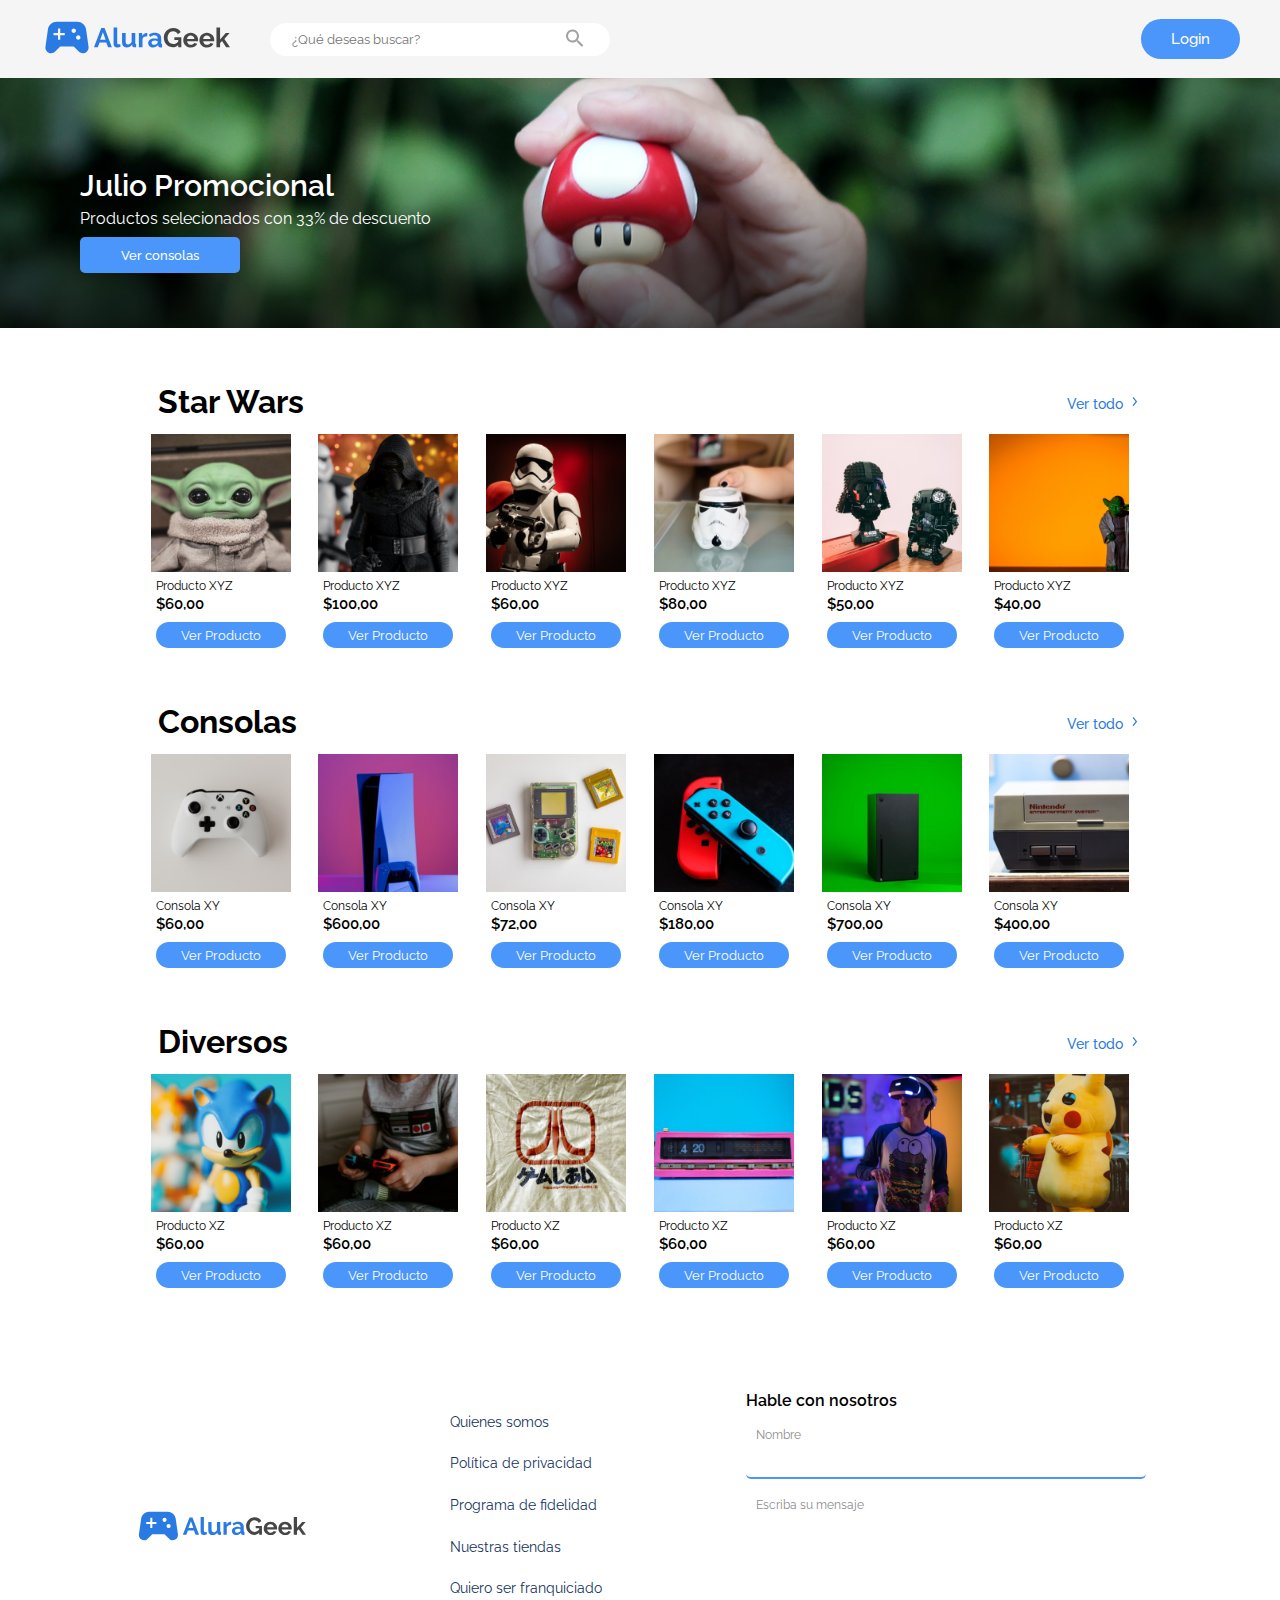
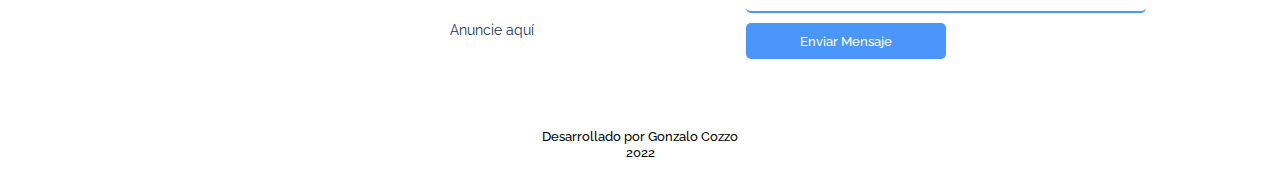
<file: index.html>
<!DOCTYPE html>
<html lang="en">
<head>
    <meta charset="UTF-8">
    <meta http-equiv="X-UA-Compatible" content="IE=edge">
    <meta name="viewport" content="width=device-width, initial-scale=1.0">
    <title>E-Commerce || Alura</title>

    <link href="https://fonts.googleapis.com/css2?family=Raleway:wght@400;500;700&display=swap" rel="stylesheet">
    <link rel="shortcut icon" href="./resources/Icons/AluraGeek.svg" type="image/x-icon">

    <link rel="stylesheet" href="./css/reset.css">
    <link rel="stylesheet" href="./css/variables.css">
    <link rel="stylesheet" href="./css/header.css">
    <link rel="stylesheet" href="./css/banner.css">
    <link rel="stylesheet" href="./css/productos.css">
    <link rel="stylesheet" href="./css/contacto.css">
    <link rel="stylesheet" href="./css/footer.css">

</head>
<body>
    <header class="header">
        <div class="header__container">
            <div class="header__elements">
                <a class="header__link-home" href="./index.html"><img class="header__logo" src="./resources/Logo/LogoAluraGeek.svg" alt="Logo AluraGeek"></a>
                <div class="header__search">
                    <input class="header__search-input" type="text" placeholder="¿Qué deseas buscar?"
                        id="Buscar__Productos">
                    <button class="header__search-button"><img class="header__search-icon"
                            src="./resources/Icons/Search.svg" alt="Search"></button>
                </div>
            </div>
            <a class="header__link-login" href="./login.html"><button class="Header__Button-login">Login</button></a>
        </div>
    </header>

    <main>
        <section class="banner">
            <div class="banner__slide">
                <div class="banner-consolas banner__container">
                    <div class="banner__info">
                        <h2 class="banner__titulo">Julio Promocional</h2>
                        <p class="banner__descripcion">Productos selecionados con 33% de descuento</p>
                        <a href="#"><button class="banner__btn">Ver consolas</button></a>
                    </div>
                </div>
            </div>
        </section>

        <section class="productos">

           <!-- Seccion Star Wars -->
           <div class="productos__container">
                
            <div class="productos__header">
                <h2 class="productos__titulo">Star Wars</h2>
                <div class="productos__more">
                    <a class="productos__more__link" href="#">Ver todo
                        <img class="productos__more__icon" src="./resources/Icons/more.svg" alt="Icono Ver Mas">
                    </a>
                    
                </div>
            </div>

            <div class="productos__lista">

                <div class="productos__item">
                    <img class="productos__item_img" src="./resources/Images/Productos/starwars1.png" alt="Producto1">
                    <h3 class="productos__item__titulo">Producto XYZ</h3>
                    <p class="productos__item__precio">$60,00</p>
                    <button class="productos__item__btn">Ver Producto</button>
                </div>

                <div class="productos__item">
                    <img class="productos__item_img" src="./resources/Images/Productos/starwars2.png" alt="Producto1">
                    <h3 class="productos__item__titulo">Producto XYZ</h3>
                    <p class="productos__item__precio">$100,00</p>
                    <button class="productos__item__btn">Ver Producto</button>
                </div>

                <div class="productos__item">
                    <img class="productos__item_img" src="./resources/Images/Productos/starwars3.png" alt="Producto1">
                    <h3 class="productos__item__titulo">Producto XYZ</h3>
                    <p class="productos__item__precio">$60,00</p>
                    <button class="productos__item__btn">Ver Producto</button>
                </div>

                <div class="productos__item">
                    <img class="productos__item_img" src="./resources/Images/Productos/starwars4.png" alt="Producto1">
                    <h3 class="productos__item__titulo">Producto XYZ</h3>
                    <p class="productos__item__precio">$80,00</p>
                    <button class="productos__item__btn">Ver Producto</button>
                </div>

                <div class="productos__item">
                    <img class="productos__item_img" src="./resources/Images/Productos/starwars5.png" alt="Producto1">
                    <h3 class="productos__item__titulo">Producto XYZ</h3>
                    <p class="productos__item__precio">$50,00</p>
                    <button class="productos__item__btn">Ver Producto</button>
                </div>

                <div class="productos__item">
                    <img class="productos__item_img" src="./resources/Images/Productos/starwars6.png" alt="Producto1">
                    <h3 class="productos__item__titulo">Producto XYZ</h3>
                    <p class="productos__item__precio">$40,00</p>
                    <button class="productos__item__btn">Ver Producto</button>
                </div>

            </div>

        </div>

        <!-- Seccion Consolas -->
        <div class="productos__container">
            
            <div class="productos__header">
                <h2 class="productos__titulo">Consolas</h2>
                <div class="productos__more">
                    <a class="productos__more__link" href="#">Ver todo
                        <img class="productos__more__icon" src="./resources/Icons/more.svg" alt="Icono Ver Mas">
                    </a>
                    
                </div>
            </div>

            <div class="productos__lista">

                <div class="productos__item">
                    <img class="productos__item_img" src="./resources/Images/Productos/consolas1.png" alt="Producto1">
                    <h3 class="productos__item__titulo">Consola XY</h3>
                    <p class="productos__item__precio">$60,00</p>
                    <button class="productos__item__btn">Ver Producto</button>
                </div>

                <div class="productos__item">
                    <img class="productos__item_img" src="./resources/Images/Productos/consolas2.png" alt="Producto1">
                    <h3 class="productos__item__titulo">Consola XY</h3>
                    <p class="productos__item__precio">$600,00</p>
                    <button class="productos__item__btn">Ver Producto</button>
                </div>

                <div class="productos__item">
                    <img class="productos__item_img" src="./resources/Images/Productos/consolas3.png" alt="Producto1">
                    <h3 class="productos__item__titulo">Consola XY</h3>
                    <p class="productos__item__precio">$72,00</p>
                    <button class="productos__item__btn">Ver Producto</button>
                </div>

                <div class="productos__item">
                    <img class="productos__item_img" src="./resources/Images/Productos/consolas4.png" alt="Producto1">
                    <h3 class="productos__item__titulo">Consola XY</h3>
                    <p class="productos__item__precio">$180,00</p>
                    <button class="productos__item__btn">Ver Producto</button>
                </div>

                <div class="productos__item">
                    <img class="productos__item_img" src="./resources/Images/Productos/consolas5.png" alt="Producto1">
                    <h3 class="productos__item__titulo">Consola XY</h3>
                    <p class="productos__item__precio">$700,00</p>
                    <button class="productos__item__btn">Ver Producto</button>
                </div>

                <div class="productos__item">
                    <img class="productos__item_img" src="./resources/Images/Productos/consolas6.png" alt="Producto1">
                    <h3 class="productos__item__titulo">Consola XY</h3>
                    <p class="productos__item__precio">$400,00</p>
                    <button class="productos__item__btn">Ver Producto</button>
                </div>

            </div>

        </div>

        <!-- Seccion Diversos -->
        <div class="productos__container">
            
            <div class="productos__header">
                <h2 class="productos__titulo">Diversos</h2>
                <div class="productos__more">
                    <a class="productos__more__link" href="#">Ver todo
                        <img class="productos__more__icon" src="./resources/Icons/more.svg" alt="Icono Ver Mas">
                    </a>
                    
                </div>
            </div>

            <div class="productos__lista">

                <div class="productos__item">
                    <img class="productos__item_img" src="./resources/Images/Productos/diversos1.png" alt="Producto1">
                    <h3 class="productos__item__titulo">Producto XZ</h3>
                    <p class="productos__item__precio">$60,00</p>
                    <button class="productos__item__btn">Ver Producto</button>
                </div>

                <div class="productos__item">
                    <img class="productos__item_img" src="./resources/Images/Productos/diversos2.png" alt="Producto1">
                    <h3 class="productos__item__titulo">Producto XZ</h3>
                    <p class="productos__item__precio">$60,00</p>
                    <button class="productos__item__btn">Ver Producto</button>
                </div>

                <div class="productos__item">
                    <img class="productos__item_img" src="./resources/Images/Productos/diversos3.png" alt="Producto1">
                    <h3 class="productos__item__titulo">Producto XZ</h3>
                    <p class="productos__item__precio">$60,00</p>
                    <button class="productos__item__btn">Ver Producto</button>
                </div>

                <div class="productos__item">
                    <img class="productos__item_img" src="./resources/Images/Productos/diversos4.png" alt="Producto1">
                    <h3 class="productos__item__titulo">Producto XZ</h3>
                    <p class="productos__item__precio">$60,00</p>
                    <button class="productos__item__btn">Ver Producto</button>
                </div>

                <div class="productos__item">
                    <img class="productos__item_img" src="./resources/Images/Productos/diversos5.png" alt="Producto1">
                    <h3 class="productos__item__titulo">Producto XZ</h3>
                    <p class="productos__item__precio">$60,00</p>
                    <button class="productos__item__btn">Ver Producto</button>
                </div>

                <div class="productos__item">
                    <img class="productos__item_img" src="./resources/Images/Productos/diversos6.png" alt="Producto1">
                    <h3 class="productos__item__titulo">Producto XZ</h3>
                    <p class="productos__item__precio">$60,00</p>
                    <button class="productos__item__btn">Ver Producto</button>
                </div>

            </div>

        </div>
  
    </main>

    <footer>

        <section class="contacto__container">

            <div class="contacto__image__container">
                <img class="contacto__image" src="./resources/Logo/LogoAluraGeek.svg" alt="Logo Alura Geek">
            </div>

            <div class="contacto__menu">
                <a class="contacto__menu__link" href="#"><p class="contacto__menu__texto">Quienes somos</p></a>
                <a class="contacto__menu__link" href="#"><p class="contacto__menu__texto">Política de privacidad</p></a>
                <a class="contacto__menu__link" href="#"><p class="contacto__menu__texto">Programa de fidelidad</p></a>
                <a class="contacto__menu__link" href="#"><p class="contacto__menu__texto">Nuestras tiendas</p></a>
                <a class="contacto__menu__link" href="#"><p class="contacto__menu__texto">Quiero ser franquiciado</p></a>
                <a class="contacto__menu__link" href="#"><p class="contacto__menu__texto">Anuncie aquí</p></a>                        
            </div>

            <form class="contacto__mensaje__container" data-form-contacto>
                <h2 class="contacto__mensaje__titulo">Hable con nosotros</h2>
                <div class="contacto__input__container">
                    <label class="contacto__info" for="Nombre">Nombre</label>
                    <input class="contacto__input" type="text" id="Nombre" required data-tipo="nombre" maxlength="40">
                    <span class="input-message-error">Este campo no es valido</span>
                </div>

                <div class="contacto__input__container">
                    <label class="contacto__info" for="Mensaje">Escriba su mensaje</label>
                    <input class="contacto__input input-mensaje" name="Mensaje" id="Mensaje" data-tipo="mensaje" required maxlength="120"></input>
                    <span class="input-message-error">Este campo no es valido</span>
                </div>

                <button type="submit" class="contacto__boton__enviar" data-mensaje-btn>Enviar Mensaje</button>

            </form>

        </section>

        <div class="footer__dev__info">
            <p class="footer__info">Desarrollado por Gonzalo Cozzo</p>
            <p class="footer__info">2022</p>
        </div>
        
    </footer>
    
    <script src="./js/validacion-mensaje.js"></script>

</body>
</html>
</file>
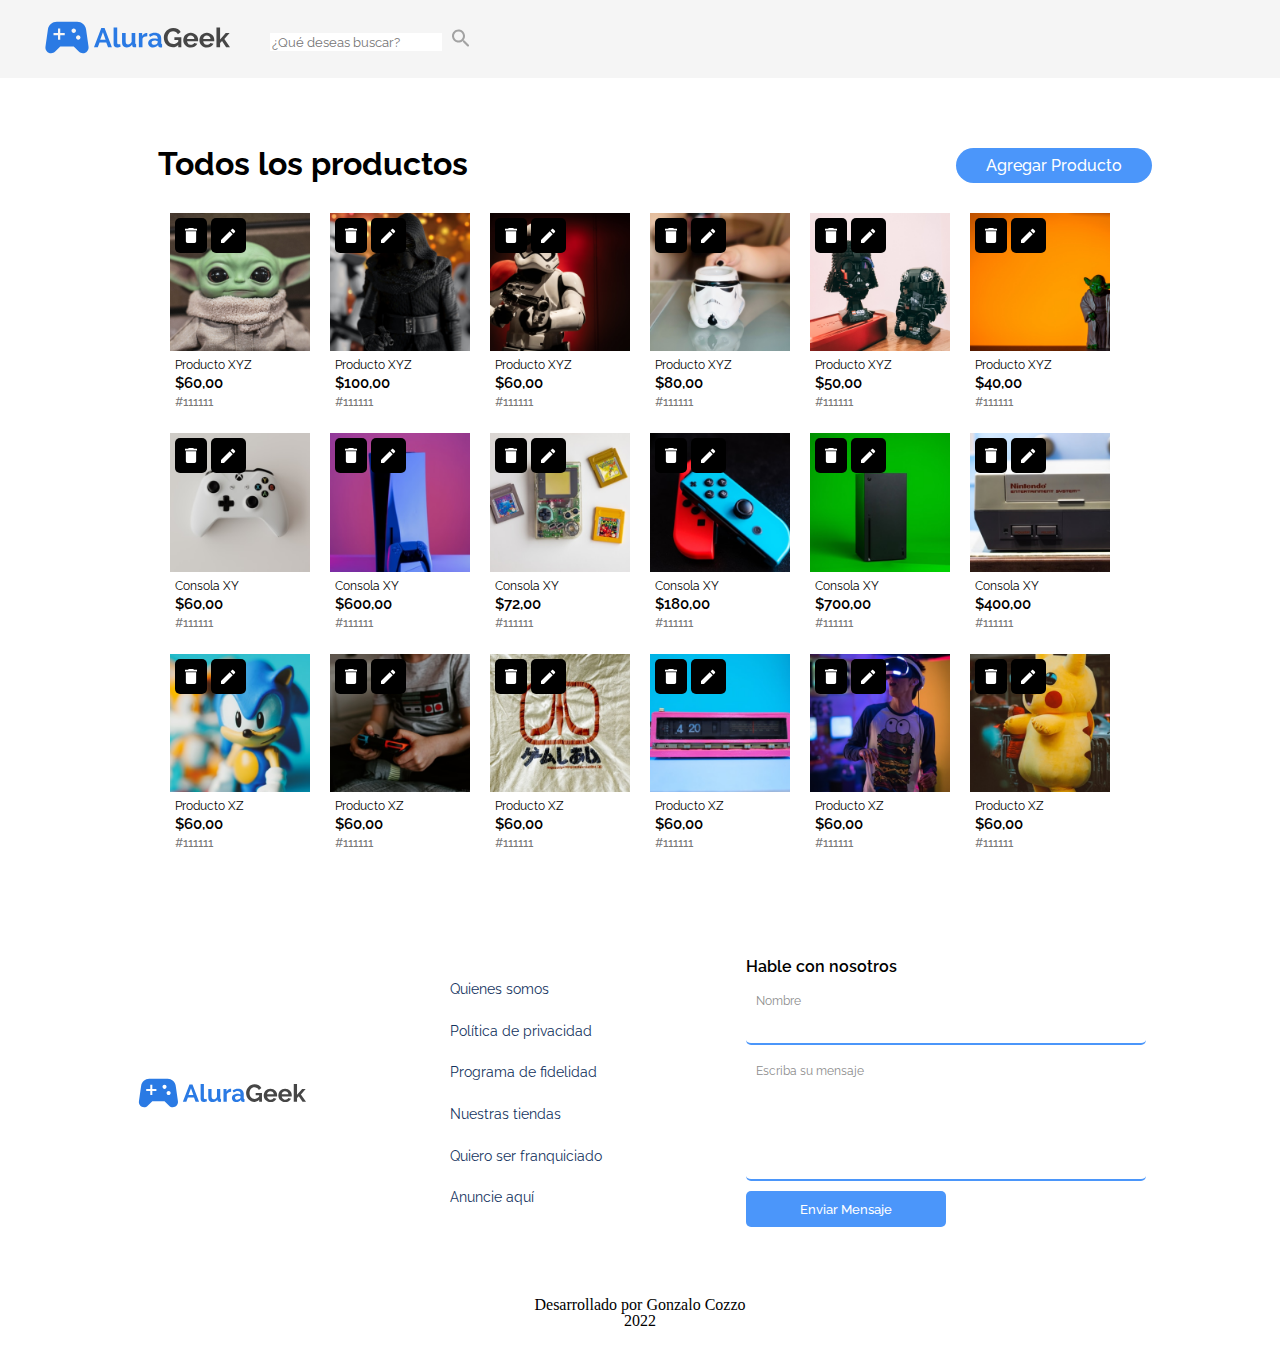
<file: admin-page.html>
<!DOCTYPE html>
<html lang="es">

<head>
    <meta charset="UTF-8">
    <meta http-equiv="X-UA-Compatible" content="IE=edge">
    <meta name="viewport" content="width=device-width, initial-scale=1.0">
    <title>AluraGeek - E-Commerce</title>
    
    <link href="https://fonts.googleapis.com/css2?family=Raleway:wght@400;500;700&display=swap" rel="stylesheet">
    <link rel="shortcut icon" href="./resources/Icons/AluraGeek.svg" type="image/x-icon">

    <link rel="stylesheet" href="./css/reset.css">
    <link rel="stylesheet" href="./css/variables.css">
    <link rel="stylesheet" href="./css/header.css">
    <link rel="stylesheet" href="./css/footer.css">
    <link rel="stylesheet" href="./css/contacto.css">
    <link rel="stylesheet" href="./css/productos.css">
    <link rel="stylesheet" href="./css/productos-admin.css">

</head>

<body>
    <header class="header">
        <div class="header__container">
            <div class="header__elements">
                <a class="header__link-home" href="./index.html"><img class="header__logo" src="./resources/Logo/LogoAluraGeek.svg" alt="Logo AluraGeek"></a>
                <div class="header___search">
                    <input class="header__search-input" type="text" placeholder="¿Qué deseas buscar?"
                        id="Buscar__Productos">
                    <button class="header__search-button"><img class="header__search-icon"
                            src="./resources/Icons/Search.svg" alt="Search"></button>
                </div>
            </div>
        </div>
    </header>

    <main>
        
        <section class="productos">

            <div class="productos__container">
                
                <div class="productos__header">
                    <h2 class="productos__titulo">Todos los productos</h2>
                    <div class="productos__more">
                        <a href="./agregar-productos.html"><button class="productos__add__link">Agregar Producto</button></a>                        
                    </div>
                </div>

                <div class="productos__lista">

                    <div class="productos__item">
                        <div class="productos__admin__tools">
                            <img class="productos__admin__delete" src="./resources/Icons/Delete.svg" alt="Eliminar">
                            <img class="productos__admin__edit" src="./resources/Icons/Edit.svg" alt="Editar">
                        </div> 
                        <img class="productos__item_img" src="../resources/Images/Productos/starwars1.png" alt="Producto1">
                        <h3 class="productos__item__titulo">Producto XYZ</h3>
                        <p class="productos__item__precio">$60,00</p>
                        <p class="productos__item__codigo">#111111</p>
                    </div>

                    <div class="productos__item">
                        <div class="productos__admin__tools">
                            <img class="productos__admin__delete" src="./resources/Icons/Delete.svg" alt="Eliminar">
                            <img class="productos__admin__edit" src="./resources/Icons/Edit.svg" alt="Editar">
                        </div> 
                        <img class="productos__item_img" src="./resources/Images/Productos/starwars2.png" alt="Producto1">
                        <h3 class="productos__item__titulo">Producto XYZ</h3>
                        <p class="productos__item__precio">$100,00</p>
                        <p class="productos__item__codigo">#111111</p>
                    </div>

                    <div class="productos__item">
                        <div class="productos__admin__tools">
                            <img class="productos__admin__delete" src="./resources/Icons/Delete.svg" alt="Eliminar">
                            <img class="productos__admin__edit" src="./resources/Icons/Edit.svg" alt="Editar">
                        </div> 
                        <img class="productos__item_img" src="./resources/Images/Productos/starwars3.png" alt="Producto1">
                        <h3 class="productos__item__titulo">Producto XYZ</h3>
                        <p class="productos__item__precio">$60,00</p>
                        <p class="productos__item__codigo">#111111</p>
                    </div>

                    <div class="productos__item">
                        <div class="productos__admin__tools">
                            <img class="productos__admin__delete" src="./resources/Icons/Delete.svg" alt="Eliminar">
                            <img class="productos__admin__edit" src="./resources/Icons/Edit.svg" alt="Editar">
                        </div> 
                        <img class="productos__item_img" src="./resources/Images/Productos/starwars4.png" alt="Producto1">
                        <h3 class="productos__item__titulo">Producto XYZ</h3>
                        <p class="productos__item__precio">$80,00</p>
                        <p class="productos__item__codigo">#111111</p>
                    </div>

                    <div class="productos__item">
                        <div class="productos__admin__tools">
                            <img class="productos__admin__delete" src="../resources/Icons/Delete.svg" alt="Eliminar">
                            <img class="productos__admin__edit" src="../resources/Icons/Edit.svg" alt="Editar">
                        </div> 
                        <img class="productos__item_img" src="../resources/Images/Productos/starwars5.png" alt="Producto1">
                        <h3 class="productos__item__titulo">Producto XYZ</h3>
                        <p class="productos__item__precio">$50,00</p>
                        <p class="productos__item__codigo">#111111</p>
                    </div>

                    <div class="productos__item">
                        <div class="productos__admin__tools">
                            <img class="productos__admin__delete" src="./resources/Icons/Delete.svg" alt="Eliminar">
                            <img class="productos__admin__edit" src="./resources/Icons/Edit.svg" alt="Editar">
                        </div> 
                        <img class="productos__item_img" src="./resources/Images/Productos/starwars6.png" alt="Producto1">
                        <h3 class="productos__item__titulo">Producto XYZ</h3>
                        <p class="productos__item__precio">$40,00</p>
                        <p class="productos__item__codigo">#111111</p>
                    </div>

                    <div class="productos__item">
                        <div class="productos__admin__tools">
                            <img class="productos__admin__delete" src="./resources/Icons/Delete.svg" alt="Eliminar">
                            <img class="productos__admin__edit" src="./resources/Icons/Edit.svg" alt="Editar">
                        </div> 
                        <img class="productos__item_img" src="./resources/Images/Productos/consolas1.png" alt="Producto1">
                        <h3 class="productos__item__titulo">Consola XY</h3>
                        <p class="productos__item__precio">$60,00</p>
                        <p class="productos__item__codigo">#111111</p>
                    </div>

                    <div class="productos__item">
                        <div class="productos__admin__tools">
                            <img class="productos__admin__delete" src="./resources/Icons/Delete.svg" alt="Eliminar">
                            <img class="productos__admin__edit" src="./resources/Icons/Edit.svg" alt="Editar">
                        </div> 
                        <img class="productos__item_img" src="./resources/Images/Productos/consolas2.png" alt="Producto1">
                        <h3 class="productos__item__titulo">Consola XY</h3>
                        <p class="productos__item__precio">$600,00</p>
                        <p class="productos__item__codigo">#111111</p>
                    </div>

                    <div class="productos__item">
                        <div class="productos__admin__tools">
                            <img class="productos__admin__delete" src="./resources/Icons/Delete.svg" alt="Eliminar">
                            <img class="productos__admin__edit" src="./resources/Icons/Edit.svg" alt="Editar">
                        </div> 
                        <img class="productos__item_img" src="./resources/Images/Productos/consolas3.png" alt="Producto1">
                        <h3 class="productos__item__titulo">Consola XY</h3>
                        <p class="productos__item__precio">$72,00</p>
                        <p class="productos__item__codigo">#111111</p>
                    </div>

                    <div class="productos__item">
                        <div class="productos__admin__tools">
                            <img class="productos__admin__delete" src="./resources/Icons/Delete.svg" alt="Eliminar">
                            <img class="productos__admin__edit" src="./resources/Icons/Edit.svg" alt="Editar">
                        </div> 
                        <img class="productos__item_img" src="./resources/Images/Productos/consolas4.png" alt="Producto1">
                        <h3 class="productos__item__titulo">Consola XY</h3>
                        <p class="productos__item__precio">$180,00</p>
                        <p class="productos__item__codigo">#111111</p>
                    </div>

                    <div class="productos__item">
                        <div class="productos__admin__tools">
                            <img class="productos__admin__delete" src="./resources/Icons/Delete.svg" alt="Eliminar">
                            <img class="productos__admin__edit" src="./resources/Icons/Edit.svg" alt="Editar">
                        </div> 
                        <img class="productos__item_img" src="./resources/Images/Productos/consolas5.png" alt="Producto1">
                        <h3 class="productos__item__titulo">Consola XY</h3>
                        <p class="productos__item__precio">$700,00</p>
                        <p class="productos__item__codigo">#111111</p>
                    </div>

                    <div class="productos__item">
                        <div class="productos__admin__tools">
                            <img class="productos__admin__delete" src="./resources/Icons/Delete.svg" alt="Eliminar">
                            <img class="productos__admin__edit" src="./resources/Icons/Edit.svg" alt="Editar">
                        </div> 
                        <img class="productos__item_img" src="./resources/Images/Productos/consolas6.png" alt="Producto1">
                        <h3 class="productos__item__titulo">Consola XY</h3>
                        <p class="productos__item__precio">$400,00</p>
                        <p class="productos__item__codigo">#111111</p>
                    </div>

                    <div class="productos__item">
                        <div class="productos__admin__tools">
                            <img class="productos__admin__delete" src="./resources/Icons/Delete.svg" alt="Eliminar">
                            <img class="productos__admin__edit" src="./resources/Icons/Edit.svg" alt="Editar">
                        </div> 
                        <img class="productos__item_img" src="./resources/Images/Productos/diversos1.png" alt="Producto1">
                        <h3 class="productos__item__titulo">Producto XZ</h3>
                        <p class="productos__item__precio">$60,00</p>
                        <p class="productos__item__codigo">#111111</p>
                    </div>

                    <div class="productos__item">
                        <div class="productos__admin__tools">
                            <img class="productos__admin__delete" src="./resources/Icons/Delete.svg" alt="Eliminar">
                            <img class="productos__admin__edit" src="./resources/Icons/Edit.svg" alt="Editar">
                        </div> 
                        <img class="productos__item_img" src="./resources/Images/Productos/diversos2.png" alt="Producto1">
                        <h3 class="productos__item__titulo">Producto XZ</h3>
                        <p class="productos__item__precio">$60,00</p>
                        <p class="productos__item__codigo">#111111</p>
                    </div>

                    <div class="productos__item">
                        <div class="productos__admin__tools">
                            <img class="productos__admin__delete" src="./resources/Icons/Delete.svg" alt="Eliminar">
                            <img class="productos__admin__edit" src="./resources/Icons/Edit.svg" alt="Editar">
                        </div> 
                        <img class="productos__item_img" src="./resources/Images/Productos/diversos3.png" alt="Producto1">
                        <h3 class="productos__item__titulo">Producto XZ</h3>
                        <p class="productos__item__precio">$60,00</p>
                        <p class="productos__item__codigo">#111111</p>
                    </div>

                    <div class="productos__item">
                        <div class="productos__admin__tools">
                            <img class="productos__admin__delete" src="./resources/Icons/Delete.svg" alt="Eliminar">
                            <img class="productos__admin__edit" src="./resources/Icons/Edit.svg" alt="Editar">
                        </div> 
                        <img class="productos__item_img" src="./resources/Images/Productos/diversos4.png" alt="Producto1">
                        <h3 class="productos__item__titulo">Producto XZ</h3>
                        <p class="productos__item__precio">$60,00</p>
                        <p class="productos__item__codigo">#111111</p>
                    </div>

                    <div class="productos__item">
                        <div class="productos__admin__tools">
                            <img class="productos__admin__delete" src="./resources/Icons/Delete.svg" alt="Eliminar">
                            <img class="productos__admin__edit" src="./resources/Icons/Edit.svg" alt="Editar">
                        </div> 
                        <img class="productos__item_img" src="./resources/Images/Productos/diversos5.png" alt="Producto1">
                        <h3 class="productos__item__titulo">Producto XZ</h3>
                        <p class="productos__item__precio">$60,00</p>
                        <p class="productos__item__codigo">#111111</p>
                    </div>

                    <div class="productos__item">
                        <div class="productos__admin__tools">
                            <img class="productos__admin__delete" src="./resources/Icons/Delete.svg" alt="Eliminar">
                            <img class="productos__admin__edit" src="./resources/Icons/Edit.svg" alt="Editar">
                        </div> 
                        <img class="productos__item_img" src="./resources/Images/Productos/diversos6.png" alt="Producto1">
                        <h3 class="productos__item__titulo">Producto XZ</h3>
                        <p class="productos__item__precio">$60,00</p>
                        <p class="productos__item__codigo">#111111</p>
                    </div>
                </div>
            </div>
        </section>

    </main>

    <footer>

        <section class="contacto__container">

            <div class="contacto__image__container">
                <img class="contacto__image" src="./resources/Logo/LogoAluraGeek.svg" alt="Logo Alura Geek">
            </div>

            <div class="contacto__menu">
                <a class="contacto__menu__link" href="#"><p class="contacto__menu__texto">Quienes somos</p></a>
                <a class="contacto__menu__link" href="#"><p class="contacto__menu__texto">Política de privacidad</p></a>
                <a class="contacto__menu__link" href="#"><p class="contacto__menu__texto">Programa de fidelidad</p></a>
                <a class="contacto__menu__link" href="#"><p class="contacto__menu__texto">Nuestras tiendas</p></a>
                <a class="contacto__menu__link" href="#"><p class="contacto__menu__texto">Quiero ser franquiciado</p></a>
                <a class="contacto__menu__link" href="#"><p class="contacto__menu__texto">Anuncie aquí</p></a>                        
            </div>

            <form class="contacto__mensaje__container">
                <h2 class="contacto__mensaje__titulo">Hable con nosotros</h2>
                <div class="contacto__input__container">
                    <label class="contacto__info" for="Nombre">Nombre</label>
                    <input class="contacto__input" type="text" id="Nombre">
                </div>

                <div class="contacto__input__container">
                    <label class="contacto__info" for="Mensaje">Escriba su mensaje</label>
                    <textarea class="contacto__input input-mensaje" name="Mensaje" id="Mensaje"></textarea>
                </div>

                <button class="contacto__boton__enviar">Enviar Mensaje</button>

            </form>

        </section>

        <div class="footer__dev__info">
            <p class="footer_info">Desarrollado por Gonzalo Cozzo</p>
            <p class="footer_info">2022</p>
        </div>
        
    </footer>
</body>

</html>
</file>
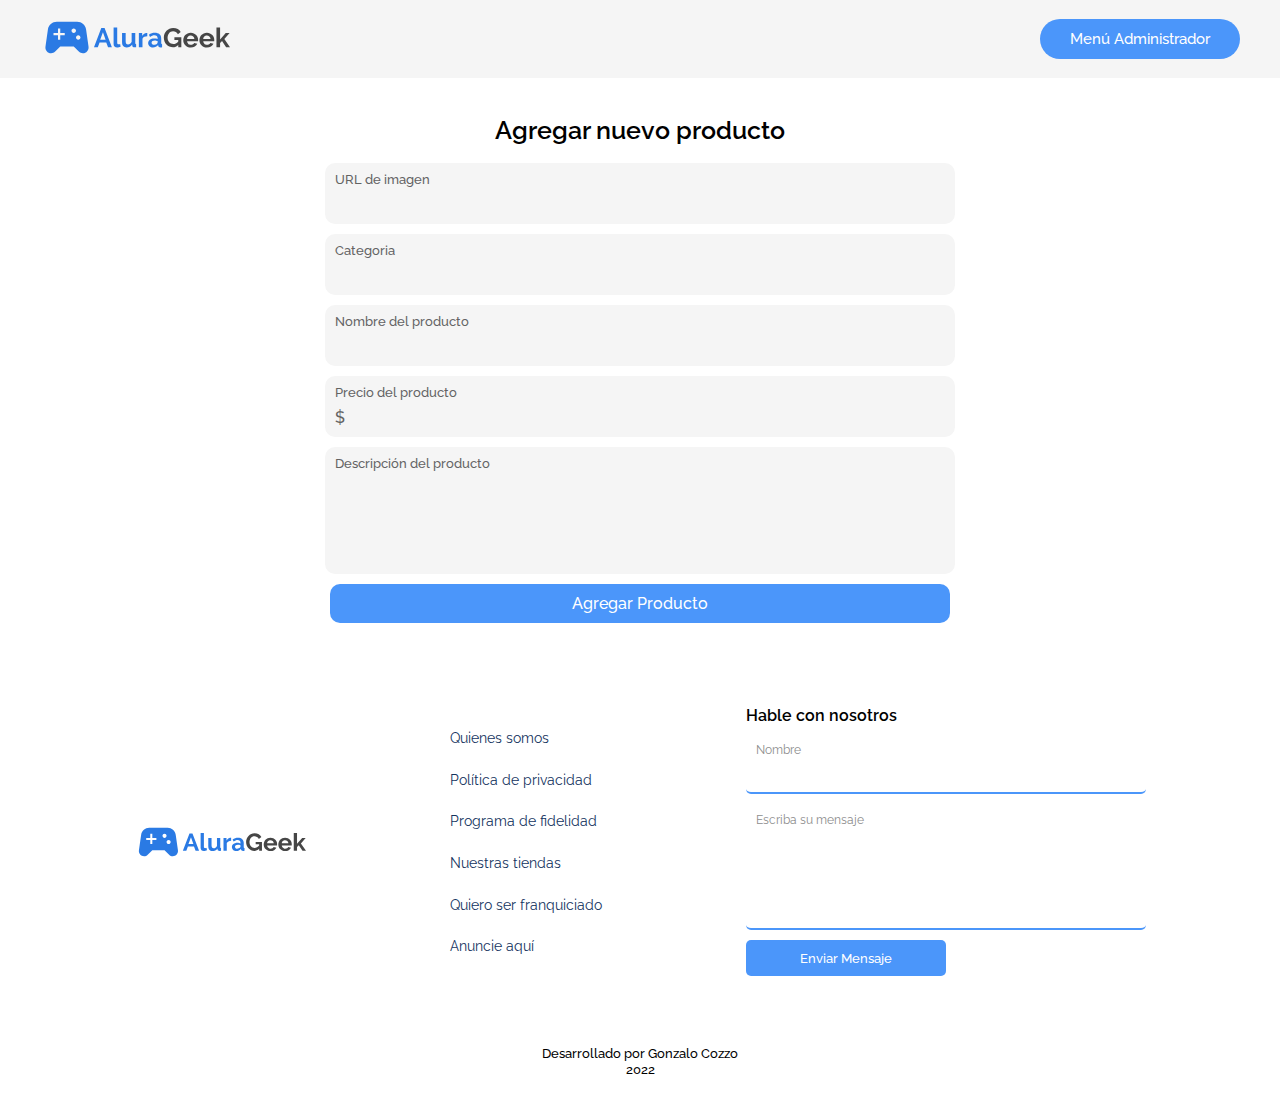
<file: agregar-productos.html>
<!DOCTYPE html>
<html lang="en">

<head>
    <meta charset="UTF-8">
    <meta http-equiv="X-UA-Compatible" content="IE=edge">
    <meta name="viewport" content="width=device-width, initial-scale=1.0">
    <title>AluraGeek - E-Commerce</title>

    <link href="https://fonts.googleapis.com/css2?family=Raleway:wght@400;500;700&display=swap" rel="stylesheet">
    <link rel="shortcut icon" href="./resources/Icons/AluraGeek.svg" type="image/x-icon">
    
    <link rel="stylesheet" href="./css/reset.css">
    <link rel="stylesheet" href="./css/variables.css">
    <link rel="stylesheet" href="./css/header.css">
    <link rel="stylesheet" href="./css/contacto.css">
    <link rel="stylesheet" href="./css/footer.css">
    <link rel="stylesheet" href="./css/agregar-producto.css">
    
</head>

<body>

    <header class="header">
        <div class="header__container">
            <div class="header__elements">
                <a class="header__link-home" href="./admin-page.html"><img class="header__logo"
                        src="../resources/Logo/LogoAluraGeek.svg" alt="Logo AluraGeek"></a>
            </div>
            <a class="header__link-login" href="./admin-page.html"><button class="Header__Button-login">Menú
                    Administrador</button></a>
        </div>
    </header>

    <main>
        <form class="agregar__producto__formulario">
            <h2 class="agregar__producto__titulo">Agregar nuevo producto</h2>
            <div class="agregar__form">
                <label class="agregar__info" for="image">URL de imagen</label>
                <input class="agregar__input" type="text" name="imagen" id="image">
            </div>
            <div class="agregar__form">
                <label class="agregar__info" for="categoria">Categoria</label>
                <input class="agregar__input" type="text" name="categoria" id="categoria">
            </div>
            <div class="agregar__form">
                <label class="agregar__info" for="nombreProducto">Nombre del producto</label>
                <input class="agregar__input" type="text" name="NombreProducto" id="nombreProducto">
            </div>
            <div class="agregar__form">
                <label class="agregar__info" for="precioProducto">Precio del producto</label>
                <div class="agregar__precio">
                    <p class="agregar__info divisa">$</p>
                    <input class="agregar__input" type="number" name="precioProducto" id="precioProducto">
                </div>
            </div>
            <div class="agregar__form">
                <label class="agregar__info" for="descripcion">Descripción del producto</label>
                <textarea class="agregar__input" name="descripcion" id="descripcion" rows="5"></textarea>
            </div>
            <button class="agregar__btn">Agregar Producto</button>
        </form>
    </main>

    <footer>

        <section class="contacto__container">

            <div class="contacto__image__container">
                <img class="contacto__image" src="./resources/Logo/LogoAluraGeek.svg" alt="Logo Alura Geek">
            </div>

            <div class="contacto__menu">
                <a class="contacto__menu__link" href="#">
                    <p class="contacto__menu__texto">Quienes somos</p>
                </a>
                <a class="contacto__menu__link" href="#">
                    <p class="contacto__menu__texto">Política de privacidad</p>
                </a>
                <a class="contacto__menu__link" href="#">
                    <p class="contacto__menu__texto">Programa de fidelidad</p>
                </a>
                <a class="contacto__menu__link" href="#">
                    <p class="contacto__menu__texto">Nuestras tiendas</p>
                </a>
                <a class="contacto__menu__link" href="#">
                    <p class="contacto__menu__texto">Quiero ser franquiciado</p>
                </a>
                <a class="contacto__menu__link" href="#">
                    <p class="contacto__menu__texto">Anuncie aquí</p>
                </a>
            </div>

            <form class="contacto__mensaje__container">
                <h2 class="contacto__mensaje__titulo">Hable con nosotros</h2>
                <div class="contacto__input__container">
                    <label class="contacto__info" for="Nombre">Nombre</label>
                    <input class="contacto__input" type="text" id="Nombre">
                </div>

                <div class="contacto__input__container">
                    <label class="contacto__info" for="Mensaje">Escriba su mensaje</label>
                    <textarea class="contacto__input input-mensaje" name="Mensaje" id="Mensaje"></textarea>
                </div>

                <button class="contacto__boton__enviar">Enviar Mensaje</button>

            </form>

        </section>

        <div class="footer__dev__info">
            <p class="footer__info">Desarrollado por Gonzalo Cozzo</p>
            <p class="footer__info">2022</p>
        </div>

    </footer>

</body>

</html>
</file>
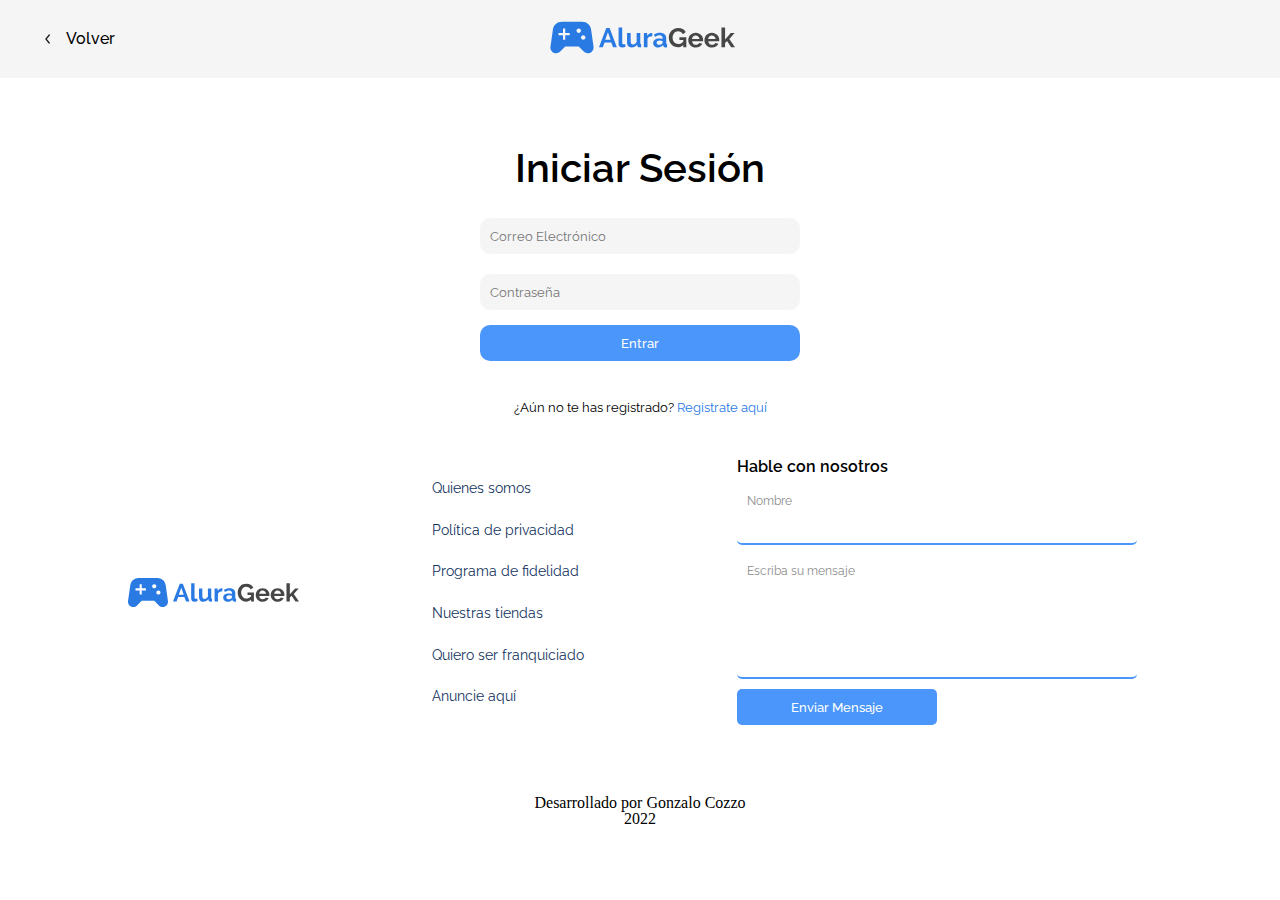
<file: login.html>
<!DOCTYPE html>
<html lang="es">

<head>
    <meta charset="UTF-8">
    <meta http-equiv="X-UA-Compatible" content="IE=edge">
    <meta name="viewport" content="width=device-width, initial-scale=1.0">
    <title>AluraGeek - Login</title>

    <link href="https://fonts.googleapis.com/css2?family=Raleway:wght@400;500;700&display=swap" rel="stylesheet">
    <link rel="shortcut icon" href="./resources/Icons/AluraGeek.svg" type="image/x-icon">

    <link rel="stylesheet" href="./css/reset.css">
    <link rel="stylesheet" href="./css/variables.css">
    <link rel="stylesheet" href="./css/header-login.css">
    <link rel="stylesheet" href="./css/contacto.css">
    <link rel="stylesheet" href="./css/main-login.css">
    <link rel="stylesheet" href="./css/footer.css">

</head>

<body>
    <header class="header">
        <div class="header__container">
            <a href="./index.html"><img class="header__logo" src="./resources/Logo/LogoAluraGeek.svg"
                    alt="Logo AluraGeek"></a>
        </div>
        <a class="header__back" href="./index.html">
            <div class="header__back__elements">
                <img class="header__back__icon" src="./resources/Icons/back.svg" alt="Icono volver">
                <p class="header__back__text">Volver</p>
            </div>
        </a>
    </header>

    <main class="main">

        <div class="main__login__container">
            <h2 class="main__login__titulo">Iniciar Sesión</h2>
            <input class="input__login" type="email" name="Email" id="Email" placeholder="Correo Electrónico">
            <input class="input__login" type="password" name="Password" id="Password" placeholder="Contraseña">
            <a class="login__boton__link" href="./admin-page.html"><button
                    class="main__login__boton">Entrar</button></a>
            <p class="main__register">¿Aún no te has registrado? <a class="link__register" href="#">Registrate aquí</a>
            </p>
        </div>

    </main>

    <footer>
        <section class="contacto__container">

            <div class="contacto__image__container">
                <img class="contacto_image" src="./resources/Logo/LogoAluraGeek.svg" alt="Logo Alura Geek">
            </div>

            <div class="contacto__menu">
                <a class="contacto__menu__link" href="#">
                    <p class="contacto__menu__texto">Quienes somos</p>
                </a>
                <a class="contacto__menu__link" href="#">
                    <p class="contacto__menu__texto">Política de privacidad</p>
                </a>
                <a class="contacto__menu__link" href="#">
                    <p class="contacto__menu__texto">Programa de fidelidad</p>
                </a>
                <a class="contacto__menu__link" href="#">
                    <p class="contacto__menu__texto">Nuestras tiendas</p>
                </a>
                <a class="contacto__menu__link" href="#">
                    <p class="contacto__menu__texto">Quiero ser franquiciado</p>
                </a>
                <a class="contacto__menu__link" href="#">
                    <p class="contacto__menu__texto">Anuncie aquí</p>
                </a>
            </div>

            <form class="contacto__mensaje__container" data-form-contacto>
                <h2 class="contacto__mensaje__titulo">Hable con nosotros</h2>
                <div class="contacto__input__container">
                    <label class="contacto__info" for="Nombre">Nombre</label>
                    <input class="contacto__input" type="text" id="Nombre" required data-tipo="nombre" maxlength="40">
                    <span class="input-message-error">Este campo no es valido</span>
                </div>

                <div class="contacto__input__container">
                    <label class="contacto__info" for="Mensaje">Escriba su mensaje</label>
                    <input class="contacto__input input-mensaje" name="Mensaje" id="Mensaje" data-tipo="mensaje" required maxlength="120"></input>
                    <span class="input-message-error">Este campo no es valido</span>
                </div>

                <button type="submit" class="contacto__boton__enviar" data-mensaje-btn>Enviar Mensaje</button>

            </form>

        </section>

        <div class="footer__dev__info">
            <p class="footer_info">Desarrollado por Gonzalo Cozzo</p>
            <p class="footer_info">2022</p>
        </div>

    </footer>

    <script src="./js/validacion-mensaje.js"></script>

</body>

</html>
</file>
<file: css/variables.css>
:root {

    --color_fondo: whitesmoke;
    --color_placeholder:#8d8d8d;
    --color_buscador: white;
    --color_corporativo_claro: #4b96fa;
    --color_corporativo_medio: #2a7ae4;
    --color_corporativo_oscuro: #13335e;
    --color_corporativo_fondo_claro: #eaf2fd;
    --warning-color: #df2525;
    

    --fuente_principal: 'Raleway', sans-serif;
}
</file>
<file: css/header.css>
.header{
    background-color: var(--color_fondo);
    width: 100%;
}

.header__container {
	justify-content: space-between;
	display: flex;
	width: 100%;
	margin: 0 auto;
	padding: 10px 0;
	align-items: center;
}

.header__elements{
    display: flex;
    align-items: center;
}

.header__link-home{
    margin: 0 40px;
    text-decoration: none;
	transition: all 300ms;
}

.header__logo{
    width: 190px;
}

.header__search {
	display: flex;
	align-items: center;
	width: 300px;
	background-color: var(--color_buscador);
	padding: 5px 20px;
	justify-content: space-between;
	border-radius: 20px;
	transition: all 300ms;
}

.header__search-input{
    outline-style: none;
    border: none;
    width: 80%;
    font-family: var(--fuente_principal);
    font-weight: 400;
}

.header__search-button{
    outline-style: none;
    border: none;
    background: none;
    cursor: pointer;
}

.Header__Button-login{
	border: none;
	background: var(--color_corporativo_claro);
	width: auto;
	height: 40px;
	cursor: pointer;
	margin: 0 40px;
	border-radius: 20px;
    font-family: var(--fuente_principal);
    font-weight: 500;
	color: white;
	font-size: 15px;
	transition: all 300ms;
	padding: 0px 30px;
}


.Header__Button-login:hover{
	background: var(--color_corporativo_medio);
}

@media screen and (max-width:815px) {

	.header__search {
		width: 180px;
	}

}

@media screen and (max-width: 700px) {

	.header__container {
		justify-content: center;
		flex-wrap: wrap;
	}
	
	.header__link-home {
		margin: 0 15px;
	}

	.Header__Button-login {
		margin: 0 15px;
		padding: 0px 90px;
	}

	.header__elements {
		flex-wrap: wrap;
		justify-content: center;
		margin: 10px;
	}

}
</file>
<file: css/banner.css>
.banner{
	width: 100%;
	overflow:hidden;
}
.banner__slide{
	width: auto;
	display: flex;
	flex-wrap: nowrap;
}

.banner__container{
    width: 100vw;
    height: 250px;
}

.banner__info{
    height: calc(100% - 100px);
    width: calc(100% - 100px);
    padding: 50px 50px 50px 80px;
    display: flex;
    flex-direction: column;
    justify-content: flex-end;
	transition: all 300ms;
}

.banner__titulo {
	font-family: var(--fuente_principal);
	font-size: 30px;
	font-weight: 600;
	color: white;
	margin: 5px 0;
	transition: all 300ms;
}

.banner__descripcion {
	font-family: var(--fuente_principal);
	font-weight: 400;
	color: white;
	margin: 5px 0;
	transition: all 300ms;
}

.banner__btn {
	width: 160px;
	margin: 5px 0px;
	padding: 10px 0;
	background-color: var(--color_corporativo_claro);
	border: none;
	border-radius: 5px;
	color: white;
	font-family: var(--fuente_principal);
	font-weight: 500;
	transition: all 300ms;
}

.banner__btn:hover {
	background-color: var(--color_corporativo_medio);
}

.banner-consolas{
    background: url(../resources/Images/Banner/consolas.png) center / cover no-repeat;
}

@media screen and (max-width: 500px){

	.banner__container {
		height: 230px;
	}

	.banner__info {
		padding: 70px 0px 0px 20px;
	}

	.banner__titulo {
		font-size: 28px;
	}

	.banner__descripcion {
		font-size: 11px;
		margin: 0 0 5px 0;
	}

}
</file>
<file: css/productos.css>
.productos{
    width: 100%;
}

.productos__container{
    padding: 20px;
    width: 80%;
    margin: 0px auto;
}

.productos__container:first-child{
    padding-top: 50px;
}

.productos__container:last-child{
    padding-bottom: 50px;
}

.productos__header{
    display: flex;
    justify-content: space-between;
    align-items: center;
}

.productos__titulo {
	font-family: var(--fuente_principal);
	font-weight: 700;
	font-size: 32px;
    line-height: 37.57px;
	color: black;
	margin: 5px 0 8px 30px;
}

.productos__more__link {
	text-decoration: none;
    margin-right: 10px;
	font-family: var(--fuente_principal);
	font-size: 14px;
	font-weight: 500;
	color: var(--color_corporativo_medio);
	align-items: center;
    transition: all 300ms;
}

.productos__more__link:hover {
    margin-right: 0;
}

.productos__more__icon{
    height: 15px;
}

.productos__lista {
	display: flex;
	justify-content: space-evenly;
	flex-wrap: wrap;
}

.productos__item{
    margin: 5px;
}

.productos__item_img{
    width: 140px;
}

.productos__item__titulo{
    font-family: var(--fuente_principal);
    font-size: 12px;
    margin: 5px;
}

.productos__item__precio{
    font-family: var(--fuente_principal);
    font-weight: 600;
    font-size: 15px;
    margin: 5px;
}

.productos__item__btn{
    width: calc(100% - 10px);
    margin: 5px;
    background-color: var(--color_corporativo_claro);
    color: white;
    font-family: var(--fuente_principal);
    border: none;
    padding: 5px;
    border-radius: 15px;
    transition: all 300ms;
}

.productos__item__btn:hover{
    background-color: var(--color_corporativo_medio);
}
</file>
<file: css/contacto.css>
.contacto__container{
    background-color: var(--color_orporativo_fondo_claro);
    padding: 40px 0;
    display: flex;
    align-items: center;
    justify-content: space-evenly;
    width: 100%;
}

.contacto__mensaje__container {
	width: 400px;
	display: flex;
	flex-direction: column;
	margin: 0 20px;
}

.contacto__mensaje__titulo{
    font-family: var(--fuente_principal);
    font-weight: 600;
    margin: 5px 0;
}

.contacto__menu {
	height: 250px;
	display: flex;
	flex-direction: column;
	justify-content: space-around;
	margin: 0 10px;
}

.contacto__input__container{
    display: flex;
    flex-direction: column;
    margin: 5px 0;
    background-color: white;
    padding: 10px;
    border-radius: 5px;
    border-bottom: 2px solid var(--color_corporativo_claro);
}

.contacto__info{
    font-family: var(--fuente_principal);
    font-size: 12px;
    color: var(--color_placeholder);
}

.contacto__input{
    border: none;
    outline-style: none;
    margin: 4px 0;
    font-family: var(--fuente_principal);
    font-size: 14px;
}

.input-mensaje{
    height: 5rem;
    resize: none;
}

.contacto__boton__enviar{
    width: 50%;
    margin: 5px 0px;
    padding: 10px 0;
    background-color: var(--color_corporativo_claro);
    border: none;
    border-radius: 5px;
    color: white;
    font-family: var(--fuente_principal);
	font-weight: 500;
    transition: all 300ms;
}

.contacto__menu__link{
    text-decoration: none;
    font-family: var(--fuente_principal);
    font-size: 14px;
    color: var(--color_corporativo_oscuro);
}

.contacto__boton__enviar:hover{
    background-color: var(--color_corporativo_medio);
}

.contacto__image__container{
    height: auto;
    display: flex;
    align-items: flex-start;
}

.contacto__image {
	height: 50px;
	margin: 0 20px;
}


@media screen and (max-width: 820px) {
    
    .contacto__container {
        flex-direction: column;
        flex-wrap: wrap;
        height: 317px;
    }

    .contacto__mensaje__container {
        width: 40%;
    }

    .contacto__menu {
        height: 170px;
    }
}

@media screen and (max-width: 470px){

    .contacto__container {
        height: auto;
        flex-wrap: nowrap;
    }

    .contacto__menu {
        align-items: center;
        margin: 20px;
    }

    .contacto__mensaje__container {
        width: 70%;
    }

    .contacto__mensaje__titulo {
        margin: 20px 0 10px 0;
        text-align: center;
    }

    .contacto__boton__enviar {
        width: 100%;
    }

}
</file>
<file: css/footer.css>
.footer__dev__info{
    width: 100%;
    display: flex;
    flex-direction: column;
    align-items: center;
    padding: 25px 0;
    background-color: white;
}

.footer__info{
    font-family: var(--fuente_principal);
    font-weight: 500;
    font-size: 13px;
    line-height: 1.2em;
}

.contacto__input__container--invalid {
    margin-bottom: 0.5rem;
  }
  
  .contacto__input__container--invalid .input {
    border: 1px solid var(--warning-color);
    border-radius: 7px;
  }
  
  .contacto__input__container--invalid .input-label {
    color: var(--warning-color);
  }
  
  .input-message-error {
    display: none;
  }
  
  .contacto__input__container--invalid .input-message-error {
    color: var(--warning-color);
    display: block;
    margin-top: 0.5rem;
    padding-left: 0.5rem;
  }
</file>
<file: css/productos-admin.css>
.productos__add__link {
	font-family: var(--fuente_principal);
	font-size: 16px;
	padding: 8px 30px;
	background: var(--color_corporativo_claro);
	text-decoration: none;
	border-radius: 20px;
	color: white;
	font-weight: 500;
	border: none;
    transition: all 300ms;
	margin: 20px 0px;
    cursor: pointer;
}

.productos__item {
	margin: 10px;
}

.productos__item__codigo{
	font-family: var(--fuente_principal);
	font-weight: 500;
	font-size: 12px;
	margin: 5px 0 5px 5px;
	color: #777777;
}

.productos__add__link:hover {
	background: var(--color_corporativo_medio);
}

.productos__admin__tools {
	position: absolute;
	margin: 5px;
}

.productos__admin__delete {
	padding: 10px;
	background-color: black;
	border-radius: 5px;
	cursor: pointer;
	height: 15px;
    transition: all 300ms;
}

.productos__admin__edit{
	padding: 10px;
	background-color: black;
	border-radius: 5px;
	cursor: pointer;
	height: 15px;
    transition: all 300ms;
}

.productos__admin__delete:hover, .productos__admin__edit:hover{
    filter: invert(100%);
}

.productos__lista {
	justify-content: center;
}
</file>
<file: css/agregar-producto.css>
.agregar__producto__formulario {
	width: 50%;
	min-width: 370px;
	margin: 40px 25%;
}

.agregar__producto__titulo{
    font-family: var(--fuente_principal);
    text-align: center;
    margin: 0 auto 20px auto;
    font-size: 25px;
    font-weight: 600;
}

.agregar__form {
	display: flex;
	flex-direction: column;
	background-color: var(--color_fondo);
	margin: 10px 5px;
	padding: 5px;
	border-radius: 10px;
}

.agregar__info{
    font-family: var(--fuente_principal);
    font-weight: 500;
    font-size: 13px;
    margin: 5px;
    color: rgb(99, 99, 99);
}

.agregar__precio{
    align-items: center;
    display: flex;
}

.divisa{
    font-size: 16px;
}

.agregar__input {
	background: none;
	border: none;
	outline-style: none;
	font-weight: 500;
	font-family: var(--fuente_principal);
	font-size: 14px;
	margin: 5px 5px;
	resize: none;
	width: 95%;
}

.agregar__btn {
	background-color: var(--color_corporativo_claro);
	font-family: var(--fuente_principal);
	margin: 0 1.5%;
	width: 97%;
	border: none;
	padding: 10px;
	font-size: 16px;
	color: white;
	font-weight: 500;
	border-radius: 10px;
    transition: all 300ms;
}

.agregar__btn:hover {
	background-color: var(--color_corporativo_medio);
}


@media screen and (max-width:700px) {

	.agregar__producto__formulario {
		width: 80%;
		min-width: 100px;
		margin: 40px 10%;
	}
	
}
</file>
<file: css/header-login.css>
.header{
    background-color: var(--color_fondo);
    width: 100%;
}

.header__container{
    display: flex;
    padding: 10px 0;
    align-items: center;
    justify-content: center;
}

.header__logo{
    width: 190px;
    margin: 0 auto;
}

.header__back{
    text-decoration: none;
    margin: 0 40px;
    position:absolute;
    top: 30.725px;
    left: 0px;
    transition: all 300ms;
}

.header__back:hover{
    left: -5px;
}

.header__back__icon{
    height: 16px;
}

.header__back__elements{
    display: flex;
}

.header__back__text{
    color: black;
    font-weight: 500;
    margin: 0 10px;
    font-family: var(--fuente_principal);
}
</file>
<file: css/main-login.css>
.main__container {
    display: flex;
    align-items: center;
    margin: 100px 0;
    flex-direction: column;
}

.main__login__container{
    display: flex;
    flex-direction: column;
    margin: 50px auto 0;
    align-items: center;
}

.main__login__titulo{
    font-family: var(--fuente_principal);
    font-weight: 600;
    font-size: 40px;
    margin: 20px 0;
}

.login__boton__link{
    width: 25%;
}

.input__login {
	outline-style: none;
    font-family: var(--fuente_principal);
	border: none;
	width: 300px;
    margin: 10px 0;
    padding: 10px 10px;
	background-color: #F5F5F5;
    border-radius: 10px;
}

.main__login__boton {
	width: 100%;
	margin: 5px 0px;
	background-color: var(--color_corporativo_claro);
	border: none;
	padding: 10px 0;
	border-radius: 10px;
	font-family: var(--fuente_principal);
	font-weight: 500;
	color: white;
    transition: all 300ms;
}

.main__login__boton:hover{
	background-color: var(--color_corporativo_medio);
} 

.main__register{
    font-family: var(--fuente_principal);
    font-size: 13px;
    margin: 35px 0 0 0;
    font-weight: 400;
}

.link__register{
    text-decoration: none;
    color: var(--color_corporativo_medio);

}

@media screen and (max-width:900px) {

    .main__container {
        display: flex;
        align-items: center;
        margin: 100px 0;
    }

    .header__back__text {
        display: none;
    }

    .header__back {
        margin: 0 20px;
        top: 26.7px;
    }

    .header__back__icon {
        height: 25px;
    }

    .input__login {
        width: 270px;
    }
}
</file>
